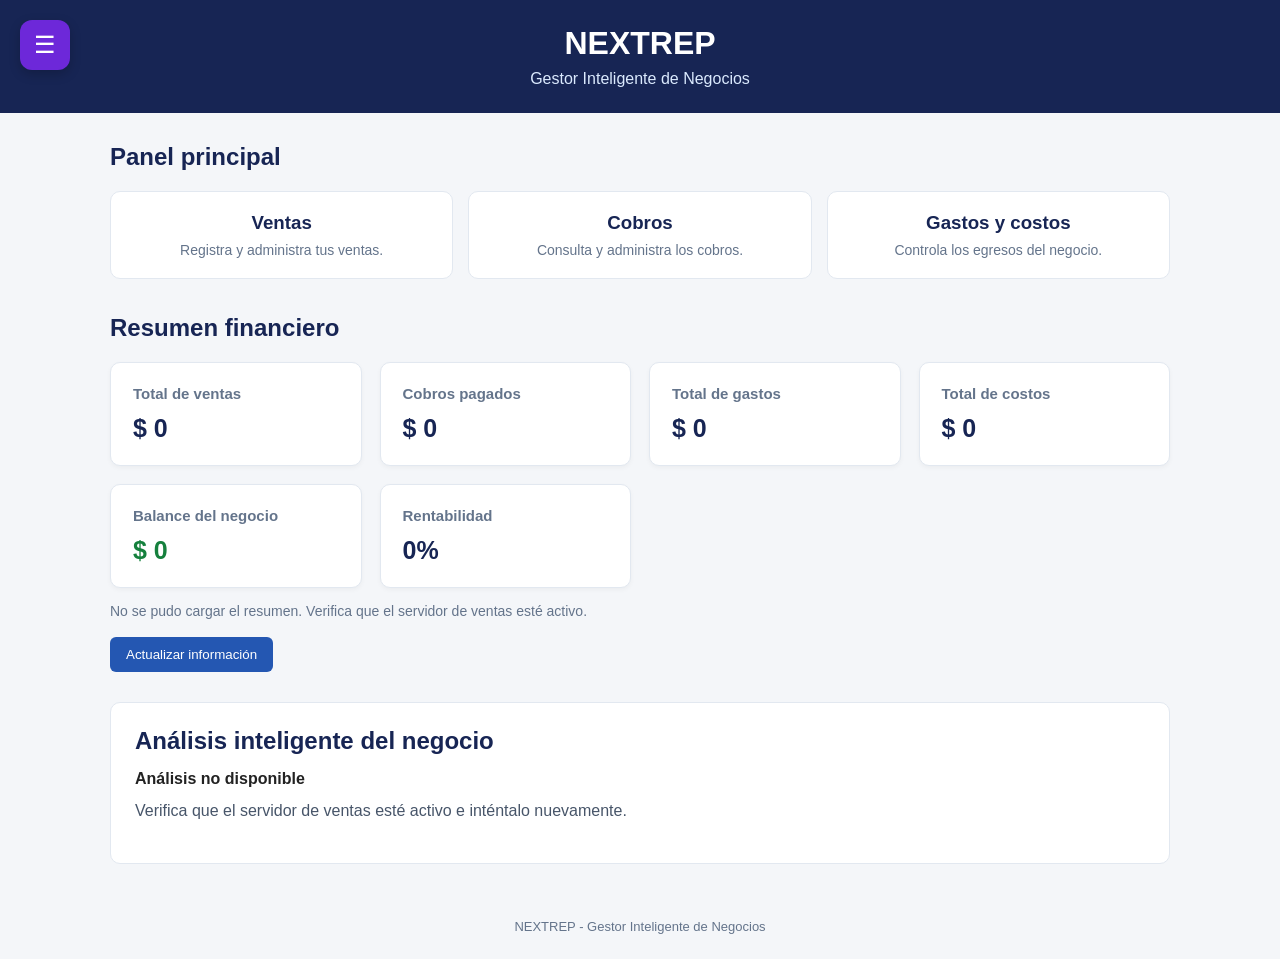
<file: frontend/index.html>
<!DOCTYPE html>
<html lang="es">
<head>
    <meta charset="UTF-8">
    <meta name="viewport" content="width=device-width, initial-scale=1.0">
    <title>NEXTREP | Panel principal</title>

    <style>
        * {
            box-sizing: border-box;
            margin: 0;
            padding: 0;
            font-family: Arial, sans-serif;
        }

        body {
            background: #f4f6f9;
            color: #222;
        }

        header {
            background: #172554;
            color: white;
            padding: 25px 20px;
            text-align: center;
        }

        header h1 {
            margin-bottom: 8px;
        }

        header p {
            color: #dbeafe;
        }

        main {
            max-width: 1100px;
            margin: 30px auto;
            padding: 0 20px;
        }

        h2 {
            margin-bottom: 20px;
            color: #172554;
        }

        .modulos {
            display: grid;
            grid-template-columns: repeat(auto-fit, minmax(180px, 1fr));
            gap: 15px;
            margin-bottom: 35px;
        }

        .modulo {
            display: block;
            background: white;
            border-radius: 10px;
            padding: 20px;
            text-align: center;
            text-decoration: none;
            color: #172554;
            border: 1px solid #e2e8f0;
            transition: transform 0.2s;
        }

        .modulo:hover {
            transform: translateY(-3px);
            background: #eff6ff;
        }

        .modulo h3 {
            margin-bottom: 8px;
        }

        .modulo p {
            font-size: 14px;
            color: #64748b;
        }

        .resumen {
            display: grid;
            grid-template-columns: repeat(auto-fit, minmax(200px, 1fr));
            gap: 18px;
        }

        .tarjeta {
            background: white;
            padding: 22px;
            border-radius: 10px;
            border: 1px solid #e2e8f0;
            box-shadow: 0 2px 5px rgba(0, 0, 0, 0.04);
        }

        .tarjeta h3 {
            color: #64748b;
            font-size: 15px;
            margin-bottom: 12px;
        }

        .valor {
            font-size: 25px;
            font-weight: bold;
            color: #172554;
            overflow-wrap: anywhere;
        }

        .balance {
            color: #15803d;
        }

        .negativo {
            color: #b91c1c;
        }

        .analisis {
            margin-top: 30px;
            background: white;
            border: 1px solid #e2e8f0;
            border-radius: 10px;
            padding: 24px;
        }

        .analisis h2 {
            margin-bottom: 15px;
        }

        #estado-analisis {
            font-weight: bold;
            margin-bottom: 10px;
        }

        #recomendacion {
            line-height: 1.6;
            color: #475569;
        }

        .mensaje {
            margin-top: 15px;
            color: #64748b;
            font-size: 14px;
        }

        .boton-actualizar {
            margin-top: 18px;
            padding: 10px 16px;
            border: none;
            border-radius: 6px;
            background: #2457b2;
            color: white;
            cursor: pointer;
        }

        .boton-actualizar:hover {
            background: #1d4388;
        }

        footer {
            text-align: center;
            padding: 25px;
            color: #64748b;
            font-size: 13px;
        }
        /* ===== MENU DESPLEGABLE ===== */

.menu {
    position: fixed;
    top: 20px;
    left: 20px;
    z-index: 9999;
}

.menu-btn {
    width: 50px;
    height: 50px;
    border: none;
    border-radius: 12px;
    background: #6d28d9;
    color: white;
    font-size: 24px;
    cursor: pointer;
    box-shadow: 0 4px 12px rgba(0,0,0,0.2);
}

.menu-content {
    display: none;
    position: absolute;
    top: 60px;
    left: 0;
    background: white;
    min-width: 240px;
    border-radius: 12px;
    overflow: hidden;
    box-shadow: 0 6px 20px rgba(0,0,0,0.2);
}

.menu-content a {
    display: block;
    padding: 14px 18px;
    text-decoration: none;
    color: #172554;
    font-weight: bold;
    transition: 0.3s;
}

.menu-content a:hover {
    background: #eef2ff;
}

.menu:hover .menu-content {
    display: block;
}
    </style>
</head>

<body>
<div class="menu">
    <button class="menu-btn">☰</button>

    <div class="menu-content">
        <a href="http://127.0.0.1:5001/panel">🏠 Menú principal</a>
        <a href="http://127.0.0.1:5001/">📊 Ventas</a>
        <a href="http://127.0.0.1:5002/">💰 Cobros</a>
        <a href="http://127.0.0.1:5000/">📉 Gastos y Costos</a>
        <a href="http://127.0.0.1:5001/perfil">👤 Perfil</a>
        <a href="http://127.0.0.1:5001/login">🚪 Cerrar sesión</a>
    </div>
</div>
    <header>
        <h1>NEXTREP</h1>
        <p>Gestor Inteligente de Negocios</p>
    </header>

    <main>
        <section>
            <h2>Panel principal</h2>

            <div class="modulos">
                <a class="modulo" href="http://127.0.0.1:5001/">
                    <h3>Ventas</h3>
                    <p>Registra y administra tus ventas.</p>
                </a>

                <a class="modulo" href="http://127.0.0.1:5002/">
                    <h3>Cobros</h3>
                    <p>Consulta y administra los cobros.</p>
                </a>

                <a class="modulo" href="http://127.0.0.1:5000/">
                    <h3>Gastos y costos</h3>
                    <p>Controla los egresos del negocio.</p>
                </a>
            </div>
        </section>

        <section>
            <h2>Resumen financiero</h2>

            <div class="resumen">
                <div class="tarjeta">
                    <h3>Total de ventas</h3>
                    <p class="valor" id="total-ventas">$ 0</p>
                </div>

                <div class="tarjeta">
                    <h3>Cobros pagados</h3>
                    <p class="valor" id="total-cobros">$ 0</p>
                </div>

                <div class="tarjeta">
                    <h3>Total de gastos</h3>
                    <p class="valor" id="total-gastos">$ 0</p>
                </div>

                <div class="tarjeta">
                    <h3>Total de costos</h3>
                    <p class="valor" id="total-costos">$ 0</p>
                </div>

                <div class="tarjeta">
                    <h3>Balance del negocio</h3>
                    <p class="valor balance" id="balance-negocio">$ 0</p>
                </div>

                <div class="tarjeta">
                    <h3>Rentabilidad</h3>
                    <p class="valor" id="rentabilidad">0%</p>
                </div>
            </div>

            <p class="mensaje" id="mensaje-resumen" role="status">
                Cargando información financiera...
            </p>

            <button
                type="button"
                class="boton-actualizar"
                onclick="cargarPanel()"
            >
                Actualizar información
            </button>
        </section>

        <section class="analisis">
            <h2>Análisis inteligente del negocio</h2>

            <p id="estado-analisis" role="status">
                Consultando información...
            </p>

            <p id="recomendacion">
                Estamos analizando las ventas, los gastos y los costos.
            </p>

            <p class="mensaje" id="mensaje-analisis"></p>
        </section>
    </main>

    <footer>
        NEXTREP - Gestor Inteligente de Negocios
    </footer>

    <script>
        const API = "http://127.0.0.1:5001";

        function formatoMoneda(valor) {
            const numero = Number(valor);

            return new Intl.NumberFormat("es-CO", {
                style: "currency",
                currency: "COP",
                maximumFractionDigits: 0
            }).format(Number.isFinite(numero) ? numero : 0);
        }

        async function consultarAPI(ruta) {
            const respuesta = await fetch(`${API}${ruta}`, {
                cache: "no-store"
            });

            if (!respuesta.ok) {
                throw new Error(`Error al consultar ${ruta}: ${respuesta.status}`);
            }

            return await respuesta.json();
        }

        async function cargarResumen() {
            const mensaje = document.getElementById("mensaje-resumen");

            try {
                const datos = await consultarAPI("/api/resumen");

                document.getElementById("total-ventas").textContent =
                    formatoMoneda(datos.ventas);

                document.getElementById("total-cobros").textContent =
                    formatoMoneda(datos.cobros_pagados);

                document.getElementById("total-gastos").textContent =
                    formatoMoneda(datos.gastos);

                document.getElementById("total-costos").textContent =
                    formatoMoneda(datos.costos);

                const balance = Number(datos.balance);
                const balanceValido = Number.isFinite(balance) ? balance : 0;

                const elementoBalance =
                    document.getElementById("balance-negocio");

                elementoBalance.textContent = formatoMoneda(balanceValido);
                elementoBalance.classList.toggle(
                    "negativo",
                    balanceValido < 0
                );
                elementoBalance.classList.toggle(
                    "balance",
                    balanceValido >= 0
                );

                const rentabilidad = Number(datos.rentabilidad);

                document.getElementById("rentabilidad").textContent =
                    `${(Number.isFinite(rentabilidad) ? rentabilidad : 0)
                        .toLocaleString("es-CO", {
                            maximumFractionDigits: 2
                        })}%`;

                mensaje.textContent =
                    "Resumen financiero actualizado correctamente.";

            } catch (error) {
                mensaje.textContent =
                    "No se pudo cargar el resumen. Verifica que el servidor de ventas esté activo.";

                console.error("Error al cargar el resumen:", error);
            }
        }

        async function cargarAnalisis() {
            const estado = document.getElementById("estado-analisis");
            const recomendacion = document.getElementById("recomendacion");
            const mensaje = document.getElementById("mensaje-analisis");

            try {
                const datos = await consultarAPI("/api/analisis-inteligente");

                estado.textContent = datos.estado || "Análisis disponible";

                recomendacion.textContent =
                    datos.recomendacion ||
                    "No hay recomendaciones disponibles en este momento.";

                const rentabilidad = Number(datos.rentabilidad);

                mensaje.textContent = Number.isFinite(rentabilidad)
                    ? `Rentabilidad estimada: ${rentabilidad.toLocaleString(
                        "es-CO",
                        { maximumFractionDigits: 2 }
                    )}%`
                    : "";

            } catch (error) {
                estado.textContent = "Análisis no disponible";

                recomendacion.textContent =
                    "Verifica que el servidor de ventas esté activo e inténtalo nuevamente.";

                mensaje.textContent = "";

                console.error("Error al cargar el análisis:", error);
            }
        }

        async function cargarPanel() {
            await Promise.all([
                cargarResumen(),
                cargarAnalisis()
            ]);
        }

        document.addEventListener("DOMContentLoaded", cargarPanel);
    </script>
</body>
</html>
</file>
